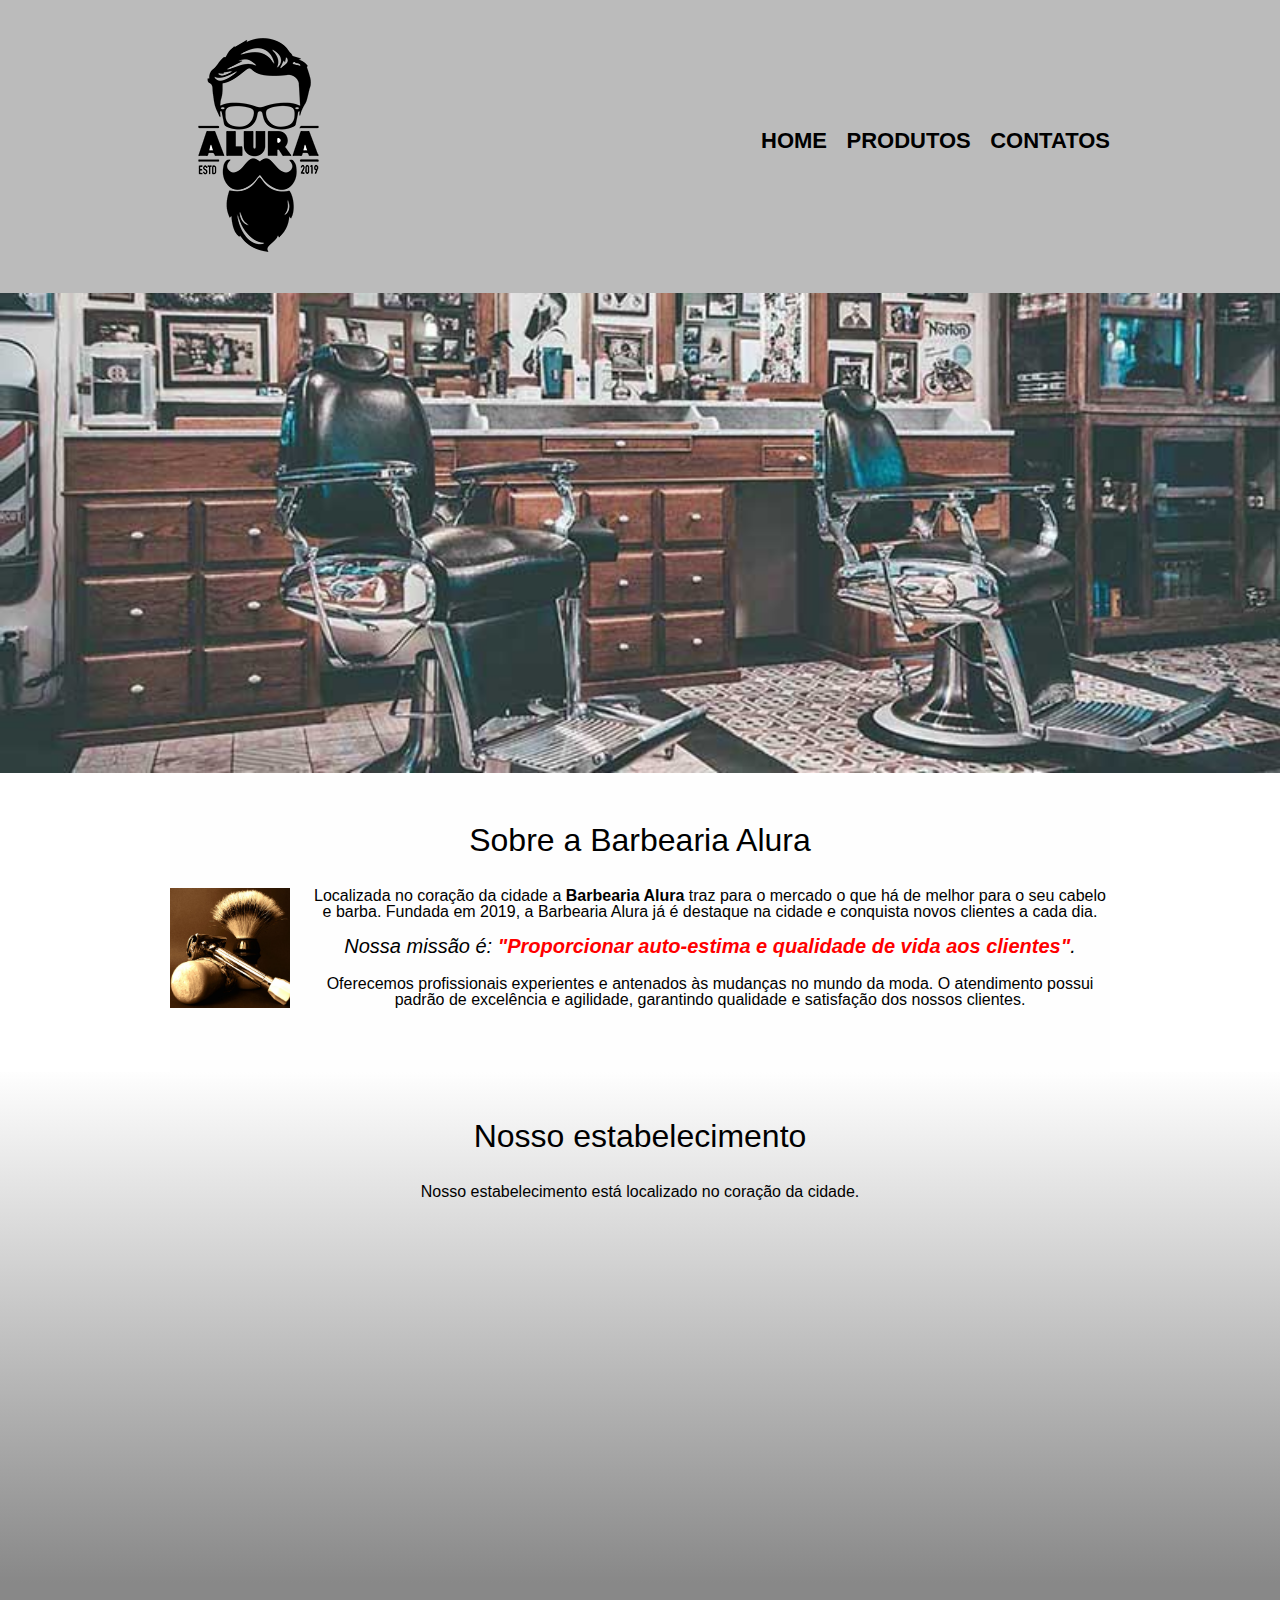
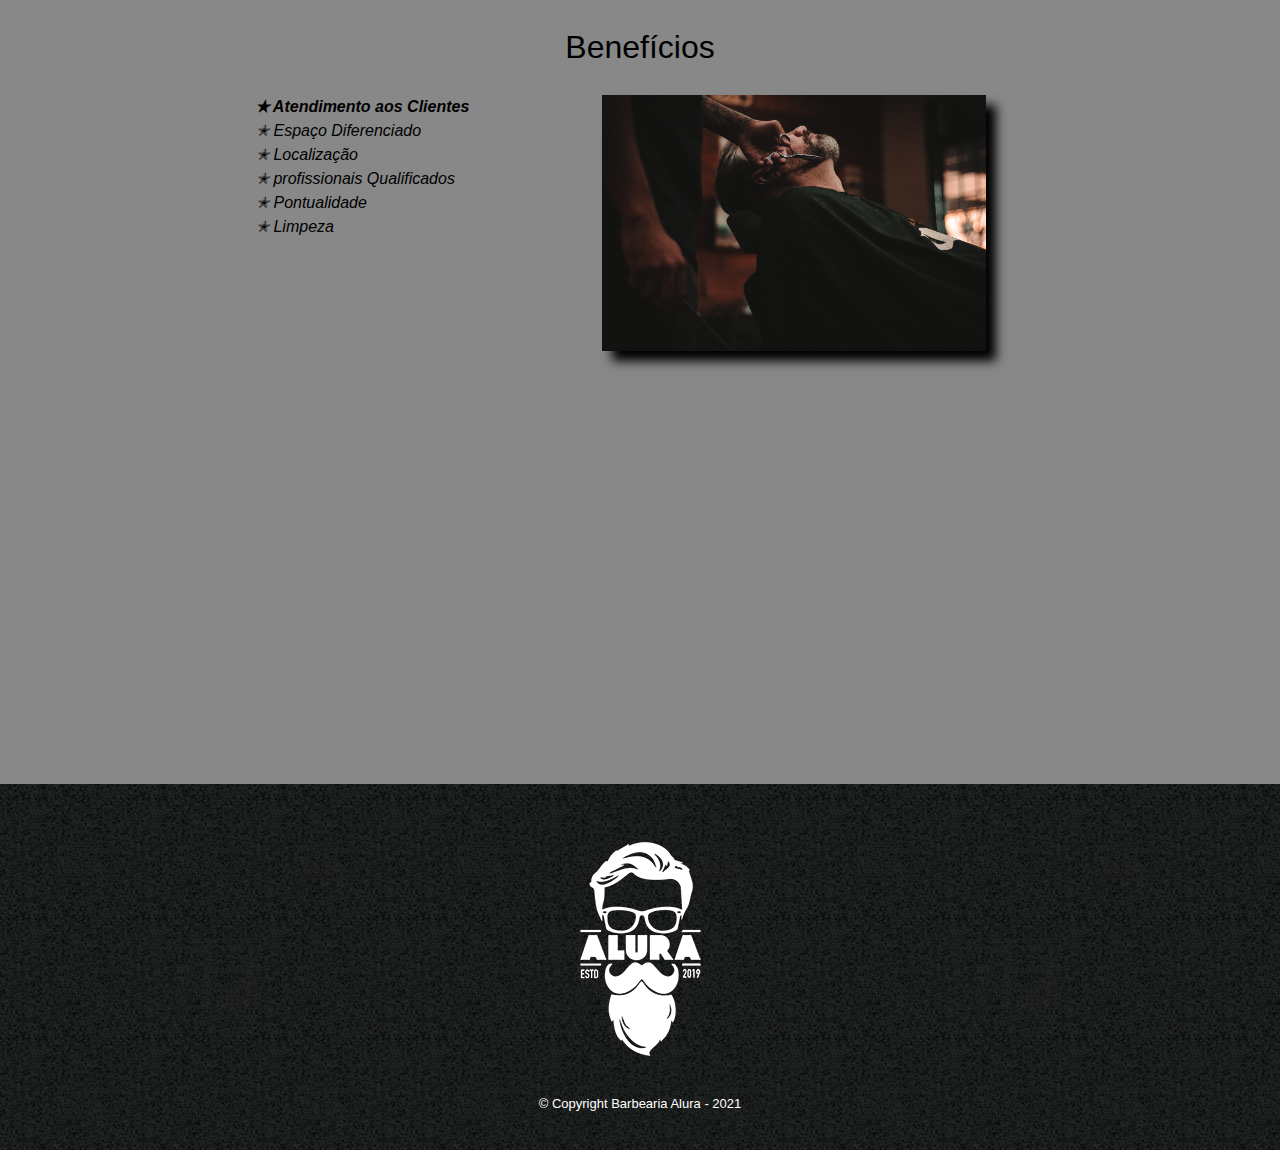
<file: index.html>
<!DOCTYPE html>
<html lang="pt-BR">

<head>
    <meta charset="UTF-8">
    <meta http-equiv="X-UA-Compatible" content="IE=edge">
    <meta name="viewport" content="width=device-width, initial-scale=1.0">
    <title>Barbearia Alura</title>

    <link rel="stylesheet" href="./style/reset.css">

    <link rel="stylesheet" href="./style/style_home.css">
    <link rel="stylesheet" href="./style/style.css">
</head>

<body>
    <header>
        <div class="caixa">
            <h1><img src="./img/img_produtos/logo.png" alt="logo_barbearia"></h1>
            <nav>
                <ul>
                    <li class="item"><a href="index.html">Home</a></li>
                    <li class="item"><a href="produtos.html">Produtos</a></li>
                    <li class="item"><a href="contatos.html">Contatos</a></li>
                </ul>
            </nav>
        </div>
    </header>
    
    <img id="banner" src="./img/banner.jpg" alt="banner">
    <main>
        <section class="principal">
            <h2 class="titulo-principal">Sobre a Barbearia Alura</h2>

            <img class="utensilios" src="./img/img_produtos/utensilios.jpg" alt="Utensilios de um barbeiro.">

            <p>Localizada no coração da cidade a <strong>Barbearia Alura</strong> traz para o mercado o que há de melhor para o seu cabelo e barba. Fundada em 2019, a Barbearia Alura já é destaque na cidade e conquista novos clientes a cada dia.</p>

            <p id="missao"><em> Nossa missão é: <strong>"Proporcionar auto-estima e qualidade de vida aos clientes"</strong>.</em></p>
            
            <p> Oferecemos profissionais experientes e antenados às mudanças no mundo da moda. O atendimento possui padrão de excelência e agilidade, garantindo qualidade e satisfação dos nossos clientes. </p>
        </section>

        <section class="mapa">
            <h3 class="titulo-principal">Nosso estabelecimento</h3>
            <p>Nosso estabelecimento está localizado no coração da cidade.</p>
            
            <div class="mapa-conteudo">
                <iframe src="https://www.google.com/maps/embed?pb=!1m18!1m12!1m3!1d3656.4483278365396!2d-46.63466568562861!3d-23.588249068469487!2m3!1f0!2f0!3f0!3m2!1i1024!2i768!4f13.1!3m3!1m2!1s0x94ce5a2b2ed7f3a1%3A0xab35da2f5ca62674!2sCaelum!5e0!3m2!1spt-BR!2sbr!4v1568814489656!5m2!1spt-BR!2sbr" width="100%" height="300" frameborder="0" style="border:0;" allowfullscreen=""></iframe>
            </div>
        </section>

        <section class="beneficios">
            <h3 class="titulo-principal">Benefícios</h3>

            <div class="conteudo-beneficios">
                <ul class="itens_beneficios">
                    <li class="itens">Atendimento aos Clientes</li>
                    <li class="itens">Espaço Diferenciado</li>
                    <li class="itens">Localização</li>
                    <li class="itens">profissionais Qualificados</li>
                    <li class="itens">Pontualidade</li>
                    <li class="itens">Limpeza</li>
                </ul><img class="imagem_beneficios" src="./img/beneficios.jpg" alt="beneficios">
            </div>

            <div class="video">
                <iframe width="100%" height="315" src="https://www.youtube.com/embed/wcVVXUV0YUY" frameborder="0" allow="accelerometer; autoplay; encrypted-media; gyroscope; picture-in-picture" allowfullscreen></iframe>
            </div>
        </section>
    </main>

    <footer>
       <img src="./img/img_produtos/logo-branco.png" alt="logo_footer">
        <p class="footer_copyright">&copy; Copyright Barbearia Alura - 2021</p>
    </footer>
</body>
</html>
</file>
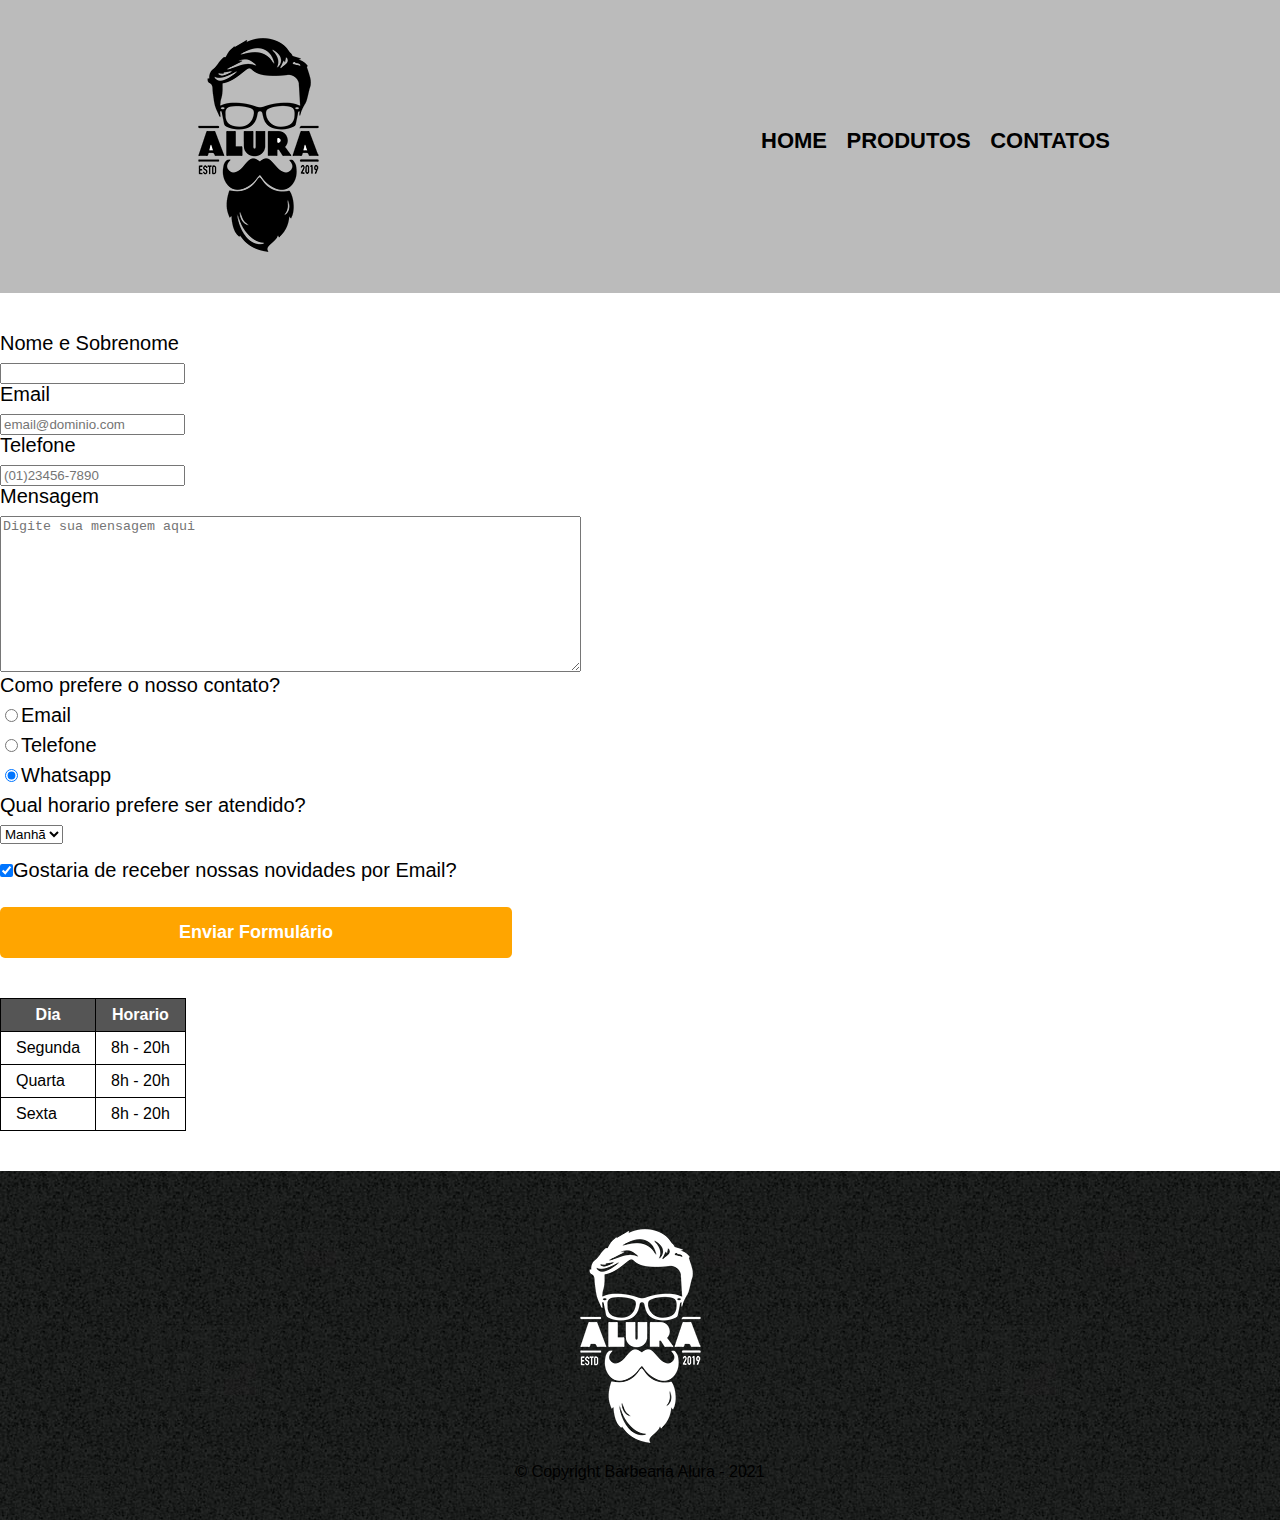
<file: contatos.html>
<!DOCTYPE html>
<html lang="pt-BR">
<head>
    <meta charset="UTF-8">
    <meta http-equiv="X-UA-Compatible" content="IE=edge">
    <meta name="viewport" content="width=device-width, initial-scale=1.0">
    <title>Barbearia Alura / Contatos</title>

    <link rel="stylesheet" href="./style/reset.css">
    <link rel="stylesheet" href="./style/style.css">
</head>

<body>

    <header>
        <div class="caixa">
            <h1><img src="./img/img_produtos/logo.png" alt="logo barbearia"></h1>
            <nav>
                <ul>
                    <li class="item"><a href="index.html">Home</a></li>
                    <li class="item"><a href="produtos.html">Produtos</a></li>
                    <li class="item"><a href="contatos.html">Contatos</a></li>
                </ul>
            </nav>
        </div>
    </header>

    <main>
        <form action="">
            <label for="nome_sobrenome">Nome e Sobrenome</label>
            <input type="text" id="nome_sobrenome"  autocomplete="none" class="input_padrao" required>

            <label for="email">Email</label>
            <input type="email" name="email" id="email" autocomplete="none" class="input_padrao" required placeholder="email@dominio.com">

            <label for="telefone">Telefone</label>
            <input type="tel" name="telefone" id="telefone" autocomplete="none" class="input_padrao" required placeholder="(01)23456-7890">

            <label for="area_texto">Mensagem</label>
            <textarea name="area_texto" id="area_texto" cols="70" rows="10" required placeholder="Digite sua mensagem aqui"></textarea>

            <fieldset>
                <legend class="">Como prefere o nosso contato?</legend>

                <label for="radio_email"><input type="radio" name="contato" value="email" id="radio_email">Email</label>

                <label for="radio_telefone"><input type="radio" name="contato" value="telefone" id="radio_telefone">Telefone</label>

                <label for="radio_whatsapp"><input type="radio" name="contato" value="whatsapp" id="radio_whatsapp" checked>Whatsapp</label>
            </fieldset>

            <fieldset>
                <legend>Qual horario prefere ser atendido?</legend>
                <select name="" id="">
                    <option value="">Manhã</option>
                    <option value="">Tarde</option>
                    <option value="">Noite</option>
                </select>
            </fieldset>

            <label for="novidades"> <input type="checkbox" id="novidades" class="checkbox" checked>Gostaria de receber nossas novidades por Email?</label>

            <input type="submit" name="submit" value="Enviar Formulário" id="submit" class="enviar">
        </form>

        <table>
            <thead>
                <tr>
                    <th>Dia</th>
                    <th>Horario</th>
                </tr>
            </thead>
            <tbody>
                <tr>
                    <td>Segunda</td>
                    <td>8h - 20h</td>
                </tr>
                <tr>
                    <td>Quarta</td>
                    <td>8h - 20h</td>
                </tr>
                <tr>
                    <td>Sexta</td>
                    <td>8h - 20h</td>
                </tr>
            </tbody>
        </table>

    </main>

    <footer>
        <img src="./img/img_produtos/logo-branco.png" alt="logo barbearia rodapé">
        <p class="footer_ricopyght">&copy; Copyright Barbearia Alura - 2021</p>
    </footer>

</body>

</html>
</file>
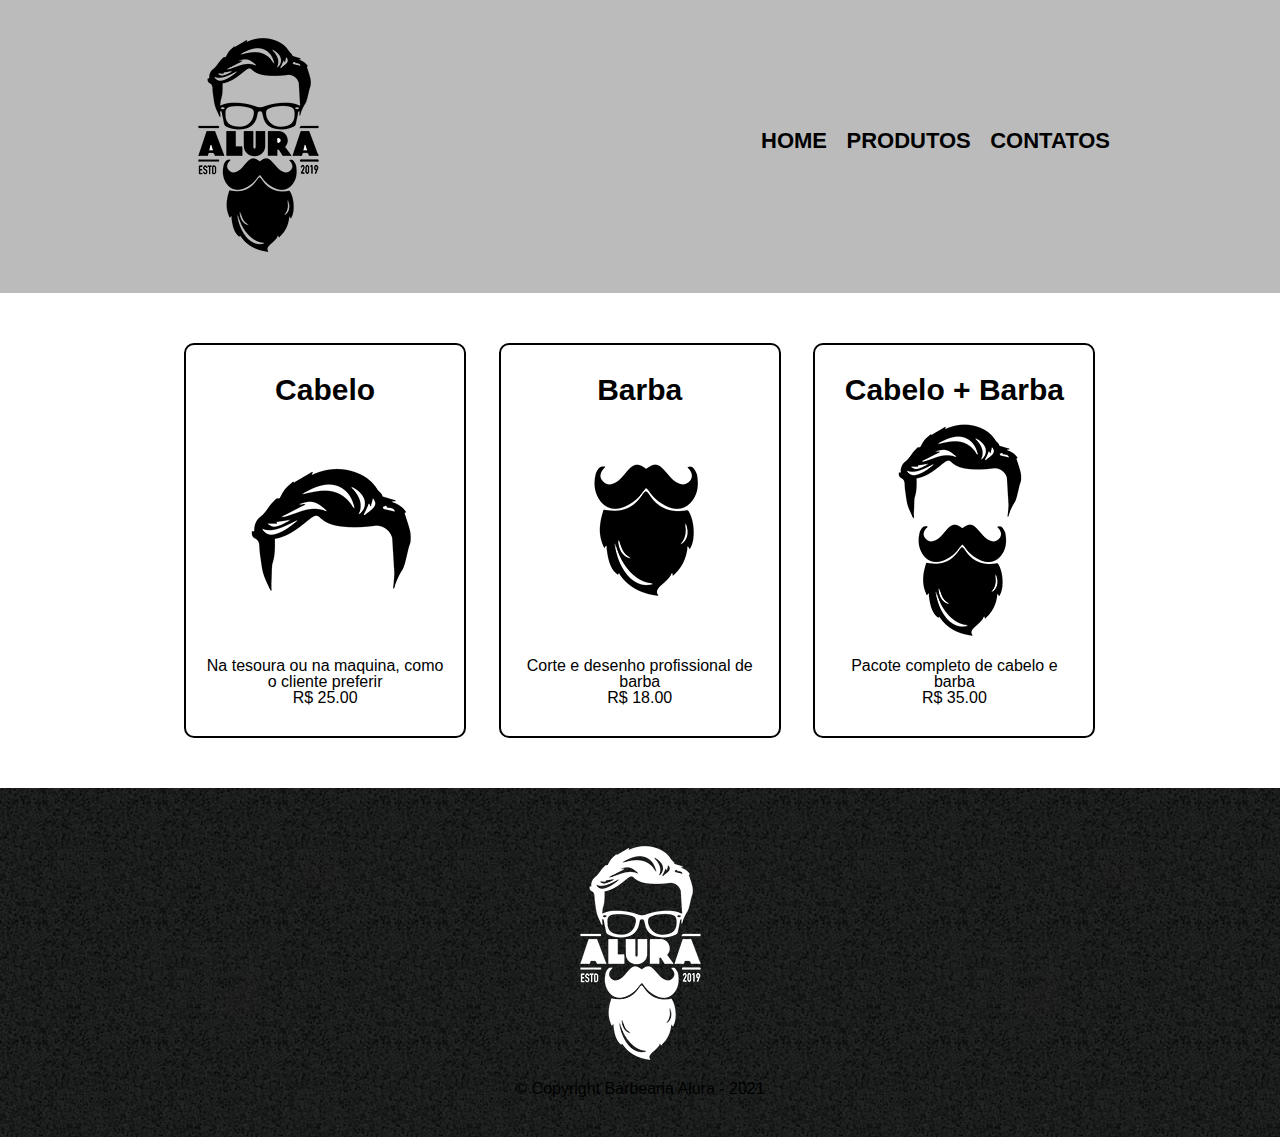
<file: produtos.html>
<!DOCTYPE html>
<html lang="pt-BR">
<head>
    <meta charset="UTF-8">
    <meta http-equiv="X-UA-Compatible" content="IE=edge">
    <meta name="viewport" content="width=device-width, initial-scale=1.0">
    <title>Barbearia Alura-Produtos</title>

    <link rel="stylesheet" href="./style/reset.css">
    <link rel="stylesheet" href="./style/style.css">
</head>
<body>
    <header>
        <div class="caixa">
            <h1><img src="./img/img_produtos/logo.png" alt="logo_barbearia"></h1>
            <nav>
                <ul>
                    <li class="item"><a href="index.html">Home</a></li>
                    <li class="item"><a href="produtos.html">Produtos</a></li>
                    <li class="item"><a href="contatos.html">Contatos</a></li>
                </ul>
            </nav>
        </div>
    </header>

    <main>
        <ul class="produtos">
            <li>
                <h2>Cabelo</h2>
                <img src="./img/img_produtos/cabelo.jpg" alt="imagem_cabelo">
                <p class="produto_descricao">Na tesoura ou na maquina, como o cliente preferir</p>
                <p class="produto_preco">R$ 25.00</p>
            </li>
            <li>
                <h2>Barba</h2>
                <img src="./img/img_produtos/barba.jpg" alt="imagem_barba">
                <p class="produto_descricao">Corte e desenho profissional de barba</p>
                <p class="produto_preco">R$ 18.00</p>
            </li>
            <li>
                <h2>Cabelo + Barba</h2>
                <img src="./img/img_produtos/cabelo+barba.jpg" alt="imagem_barba+cabelo">
                <p class="produto_descricao">Pacote completo de cabelo e barba</p>
                <p class="produto_preco">R$ 35.00</p>
            </li>
        </ul>
    </main>

    <footer>
        <img src="./img/img_produtos/logo-branco.png" alt="logo_footer">
        <p class="footer_ricopyght">&copy; Copyright Barbearia Alura - 2021</p>
    </footer>

</body>
</html>
</file>
<file: style/style_home.css>
body{
    margin: 0 auto;
}

.principal{
    background-color: #cccccc;
    padding: 30px;

}

.titulo_principal{
    padding-left: 20px;

}

#banner{
    width: 100%;
}

.texto_centralizado {
    text-align: center;
}

p {
    text-align: center;
}

#missao{
    font-size: 20px;
}

em strong{
    color: #ff0000;
}

.beneficios{
    padding: 20px;
}
</file>
<file: style/style.css>
body {
	font-family: 'Montserrat', sans-serif;
}

header {
	background: #BBBBBB;
	padding: 20px 0;
}

.caixa {
	position: relative;
	width: 940px;
	margin: 0 auto;
}

nav {
	position: absolute;
	top: 110px;
	right: 0;
}

nav li {
	display: inline;
	margin: 0 0 0 15px;
}

nav a {
	text-transform: uppercase;
	color: #000000;
	font-weight: bold;
	font-size: 22px;
	text-decoration: none;
}

nav a:hover {
	color: #C78C19;
	text-decoration: underline;
}

.produtos {
	width: 940px;
	margin: 0 auto;
	padding: 50px 0;
}

.produtos li {
	display: inline-block;
	text-align: center;
	width: 30%;
	vertical-align: top;
	margin: 0 1.5%;
	padding: 30px 20px;
	box-sizing: border-box;
	border: 2px solid #000000;
	border-radius: 10px;
}

.produtos li:hover {
	border-color: #C78C19;
}

.produtos li:active {
	border-color: #088C19;	
}

.produtos li:hover h2 {
	font-size: 34px;
}

.produtos h2 {
	font-size: 30px;
	font-weight: bold;
}

.produto-descricao {
	font-size: 18px;
}

.produto-preco {
	font-size: 22px;
	font-weight: bold;
	margin-top: 10px;
}

footer {
	text-align: center;
    background: #cccccc;
    background-image: url(../img/img_produtos/bg.jpg);
	padding: 40px 0;
}

.footer_copyright{
    color: #ffffff;
	font-size: 13px;
    margin-top: 20px;

}

main {
	
}

form {
	margin: 40px 0;
}

form label, form legend {
	display:block;
	font-size: 20px;
	margin: 0 0 10px;
}

.input-padrao {
	display: block;
	margin: 0 0 20px;
	padding: 10px 25px;
	width: 50%;
}

.checkbox {
	margin: 20px 0;
}

.enviar {
	width:40%;
	padding: 15px 0;
	background: orange;
	color: white;
	font-weight: bold;
	font-size: 18px;
	border: none;
	border-radius: 5px;
	transition: 1s all;
	cursor: pointer;
}

.enviar:hover {
	background: darkorange;
	transform: scale(1.2);
}

table {
	margin: 20px 0 40px;
}

thead {
	background: #555555;
	color: white;
	font-weight: bold;
}

td, th {
	border: 1px solid #000000;
	padding: 8px 15px;
}


/* css da pagina inicial */

.banner {
	width:100%;
}

.titulo-principal {
	text-align: center;
	font-size: 2em;
	margin: 0 0 1em;
	clear: left;
}

.principal {
	padding: 3em 0;
	background: #FEFEFE;
	width: 940px;
	margin: 0 auto;
}

.principal p {
	margin: 0 0 1em;
}

.principal strong {
	font-weight: bold;
}

.principal em {
	font-style: italic;
}

.utensilios {
	width: 120px;
	float: left;
	margin: 0 20px 20px 0;
}

.mapa {
	padding: 3em 0;
	background: linear-gradient(#FEFEFE, #888888);
}

.mapa-conteudo {
	width: 940px;
	margin: 0 auto;
}

.mapa p {
	margin: 0 0 2em;
	text-align: center;
}

.beneficios {
	padding: 3em 0;
	background: #888888;
}

.conteudo-beneficios {
    width: 60%;
    margin:  0 auto;
}

.itens {
	line-height: 1.5;
    font-style: italic;

    
}

.itens:first-child {
	font-weight: bold;
}

.itens:before {
	content: "✭ ";
}


.itens_beneficios {
    display: inline-block;
    vertical-align: top;
    width: 30%;
    margin-right:15% ;

}

.imagem_beneficios {
    width: 50%;
	opacity: 1;
	transition: 400ms;
	box-shadow: 10px 10px 10px 0 #000000;
}

.imagem_beneficios:hover {
	opacity: 0.3;
}

.video {
	width: 560px;
	margin: 2em auto;
}

@media screen and (max-width: 480px) {
	.caixa, .principal, .conteudo-beneficios, .mapa-conteudo, .video {
		width: auto;
	}

	h1 {
		text-align: center;
	}

	nav {
		position: static;
	}

	.lista-beneficios, .imagem-beneficios {
		width: 100%;
	}
}
</file>
